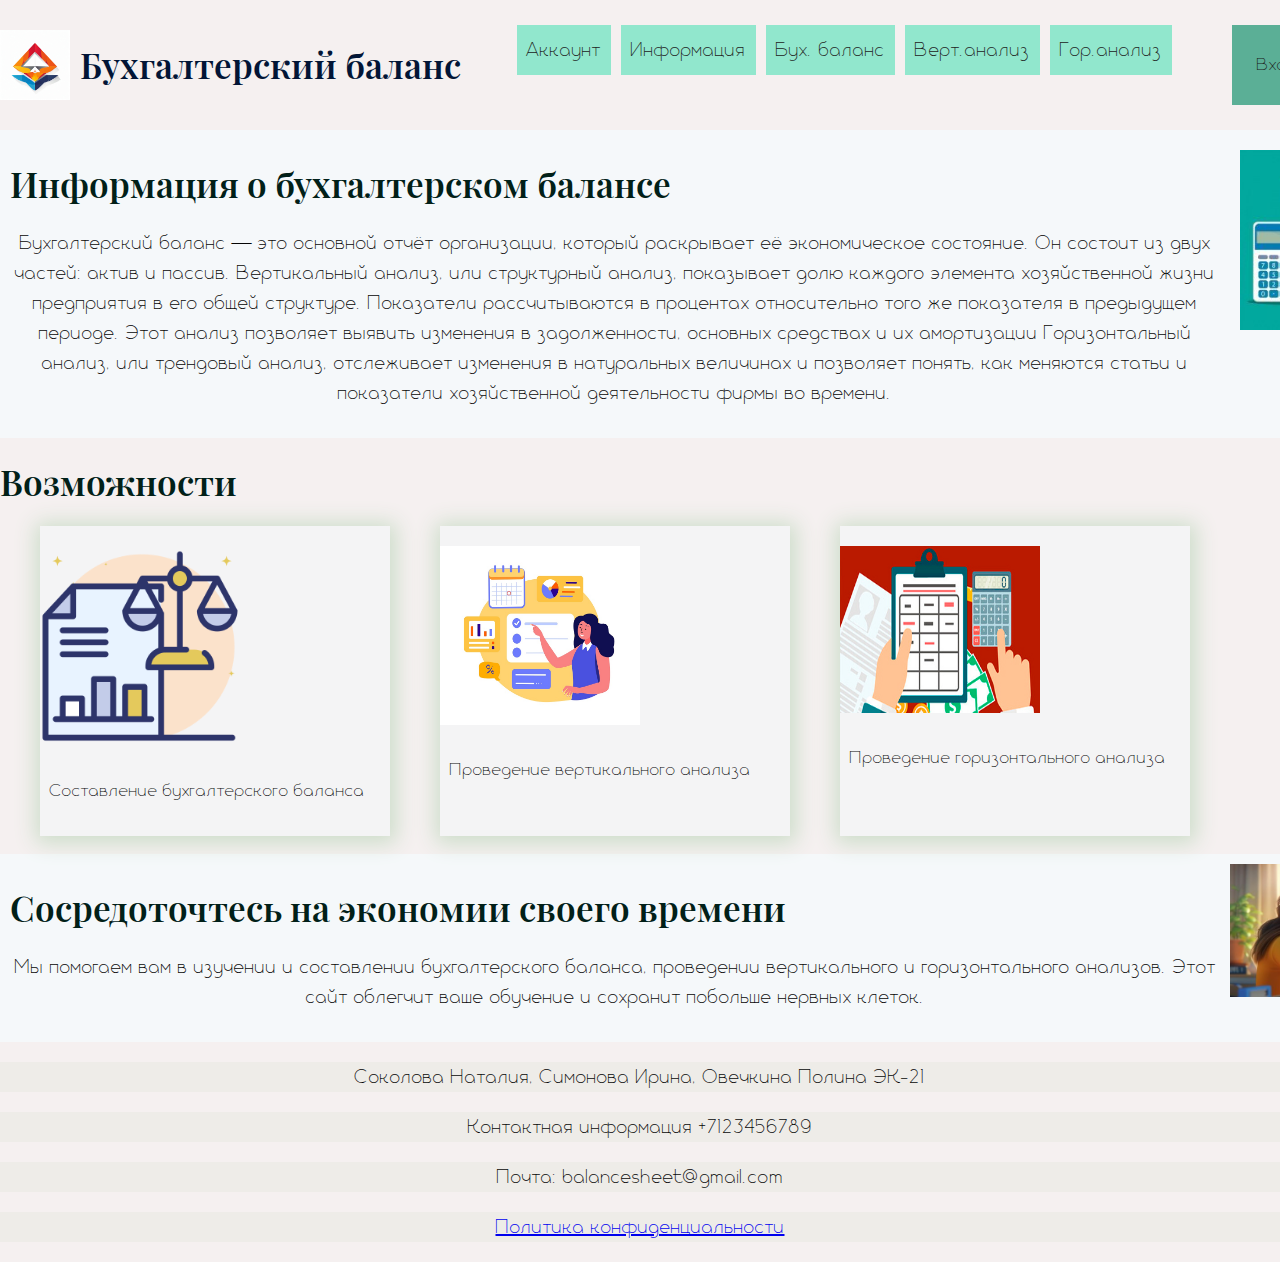
<file: index.html>
<!DOCTYPE html>
<html lang="ru">

<head>
    <meta charset="UTF-8">
    <meta name="viewport" content="width=device-width, initial-scale=1.0">
    <title>Бухгалтерский баланс</title>
    <link rel="stylesheet" href="styles/normalize.css">
    <link rel="stylesheet" href="styles/style.css">
</head>

<body>
    <header class="header container">
        <a class="heder__logo-wrap" href="index.html">
            <img class="header__logo" src="images/logo.jpg" alt="логотип" width="70">
            <h1 class="header__title">Бухгалтерский баланс</h1>
        </a>
        <nav>
            <ul class="header__list">
                <li class="header__item"><a class="header__item-link" href="account.html">Аккаунт</a> </li>
                <li class="header__item"><a class="header__item-link" href="information.html">Информация</a> </li>
                <li class="header__item"><a class="header__item-link" href="balance_sheet.html">Бух. баланс</a> </li>
                <li class="header__item"><a class="header__item-link" href="vertical_analysis.html">Верт.анализ</a>
                </li>
                <li class="header__item"><a class="header__item-link" href="horizontal_analysis.html">Гор.анализ</a>
                </li>
            </ul>
        </nav>
        <div class="header__button">
            <a class="header__button" href="account.html">Вход/Регистрация</a>
        </div>
    </header>
    <main class="main container">
        <section class="section promo">
            <div class="promo__wrap-left">
                <h2 class="promo__title section__title">Информация о бухгалтерском балансе</h2>
                <p class="section__discription">Бухгалтерский баланс — это основной отчёт организации, который
                    раскрывает её
                    экономическое состояние. Он состоит из двух частей: актив и пассив. Вертикальный анализ, или
                    структурный
                    анализ, показывает долю каждого элемента хозяйственной жизни предприятия в его общей структуре.
                    Показатели рассчитываются в процентах относительно того же показателя в предыдущем периоде. Этот
                    анализ
                    позволяет выявить изменения в задолженности, основных средствах и их амортизации Горизонтальный
                    анализ,
                    или трендовый анализ, отслеживает изменения в натуральных величинах и позволяет понять, как меняются
                    статьи и показатели хозяйственной деятельности фирмы во времени.</p>
            </div>
            <div class="promo__wrap-right">
                <img class="promo images" src="images/images1.jpg" width="500">
            </div>
        </section>
        <section class="section card">
            <h2 class="section__title">Возможности</h2>
            <ul class="card__list">
                <li class="card__item">
                    <img class="card__icon" src="images/BB.png" alt="Картинка бухгалтерского баланса" width="200"
                        height="100">
                    <a class="card__item-link" href="balance_sheet.html">Составление бухгалтерского баланса</a>
                </li>
                <li class="card__item">
                    <img class="card__icon" src="images/VA.jpg" alt="Картинка вертикальный анализ" width="200"
                        height="100">
                    <a class="card__item-link" href="vertical_analysis.html">Проведение вертикального
                        анализа</a>
                </li>
                <li class="card__item">
                    <img class="card__icon" src="images/GA.jpg" alt="Картинка горизонтального анализа" width="200"
                        height="100">
                    <a class="card__item-link" href="horizontal_analysis.html">Проведение горизонтального
                        анализа</a>
                </li>
            </ul>
        </section>
        <section class="section savings">
            <div class="savings__wrap-left">
                <h2 class="section__title">Сосредоточтесь на экономии своего времени</h2>
                <p class="section__discription">Мы помогаем вам в изучении и составлении бухгалтерского баланса,
                    проведении
                    вертикального и горизонтального анализов. Этот сайт облегчит ваше обучение и сохранит побольше
                    нервных
                    клеток.</p>
            </div>
            <div class="savings__wrap-right">
                <img class="savings__icon" src="images/woman.jpg" width="300">
            </div>
        </section>
    </main>
    <footer class="footer__container">
        <p class="footer">Соколова Наталия, Симонова Ирина, Овечкина Полина ЭК-21</p>
        <p class="footer">Контактная информация +7123456789</p>
        <p class="footer">Почта: balancesheet@gmail.com</p>
        <p class="footer">
        <a class="footer__link" href="policy.html"> Политика конфиденциальности</a></p>
    </footer>
</body>

</html>
</file>
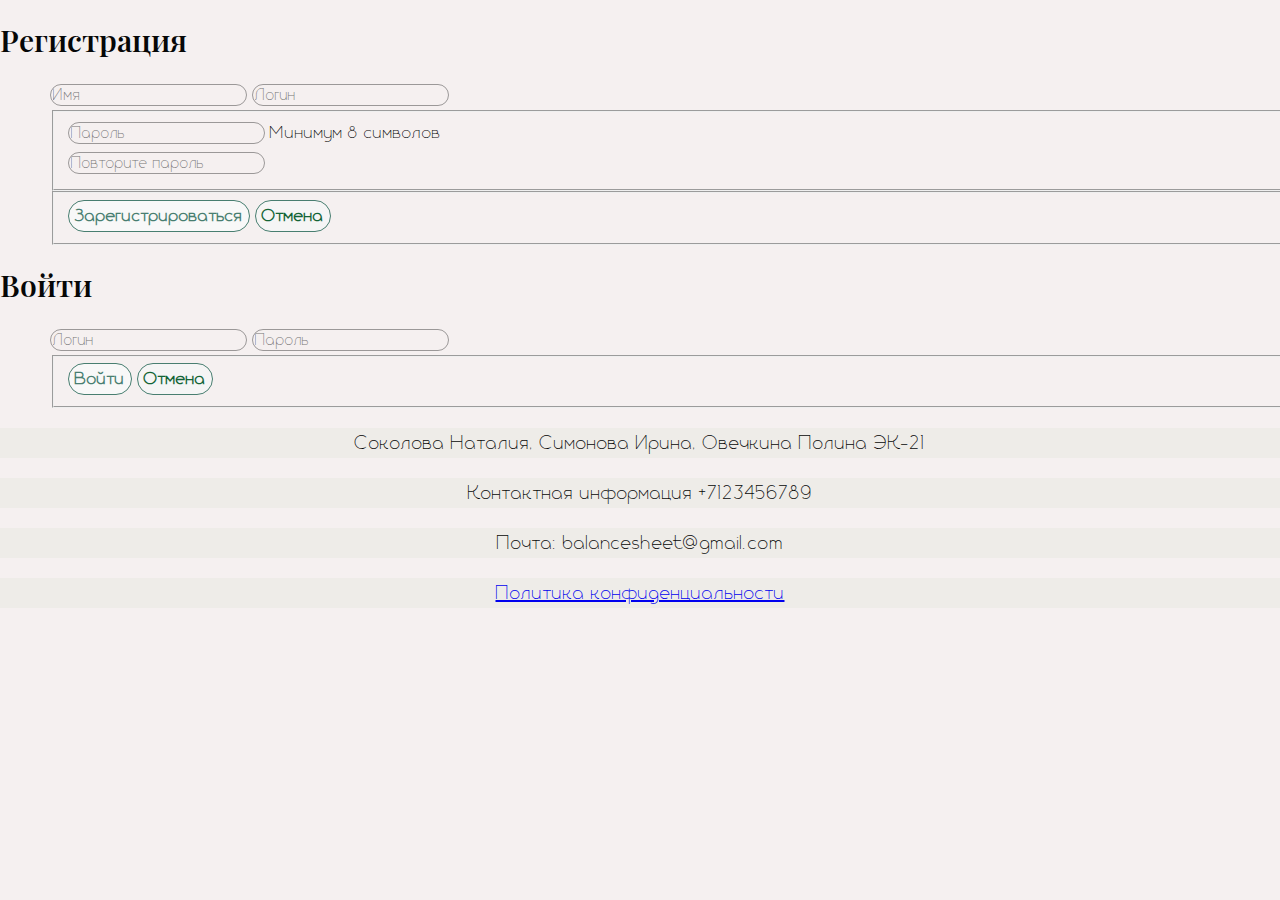
<file: account.html>
<!DOCTYPE html>
<html lang="ru">

<head>
    <meta charset="UTF-8">
    <meta name="viewport" content="width=device-width, initial-scale=1.0">
    <title>Бухгалтерский баланс</title>
    <link rel="stylesheet" href="styles/normalize.css">
    <link rel="stylesheet" href="styles/style.css">
</head>

<body>
    <main class="main container">
        <section class="popup">
            <h2 class="popup__title">Регистрация</h2>
            <form class="popup__form form" action="/" method="post">
                <input class="form__field" type="text" name="name" placeholder="Имя" required>
                <input class="form__field" type="email" name="email" placeholder="Логин" required>
                <fieldset class="form__fieldset">
                    <div class="form__field-block">
                        <input class="form__field" type="password" name="password" placeholder="Пароль" required>
                        <span>Минимум 8 символов</span>
                    </div>
                    <input class="form__field" type="password" name="repeat-password" placeholder="Повторите пароль"
                        required>
                </fieldset>
                <fieldset class="form__buttons">
                    <button class="button button--accent" type="submit">Зарегистрироваться</button>
                    <button class="button" type="button">Отмена</button>
                </fieldset>
            </form>
        </section>
        <section class="section popup">
            <h2 class="popup__title">Войти</h2>
            <form class="popup__form form" action="/" method="post">
                <input class="form__field" type="email" name="email" placeholder="Логин" required>
                <input class="form__field" type="password" name="password" placeholder="Пароль" required>
                <fieldset class="form__buttons">
                    <button class="button button--accent" type="submit">Войти</button>
                    <button class="button" type="button">Отмена</button>
                </fieldset>
            </form>
        </section>
    </main>
    <footer class="footer__container">
        <p class="footer">Соколова Наталия, Симонова Ирина, Овечкина Полина ЭК-21</p>
        <p class="footer">Контактная информация +7123456789</p>
        <p class="footer">Почта: balancesheet@gmail.com</p>
        <p class="footer">
        <a class="footer__link" href="policy.html"> Политика конфиденциальности</a></p>
    </footer>
</body>

</html>
</file>
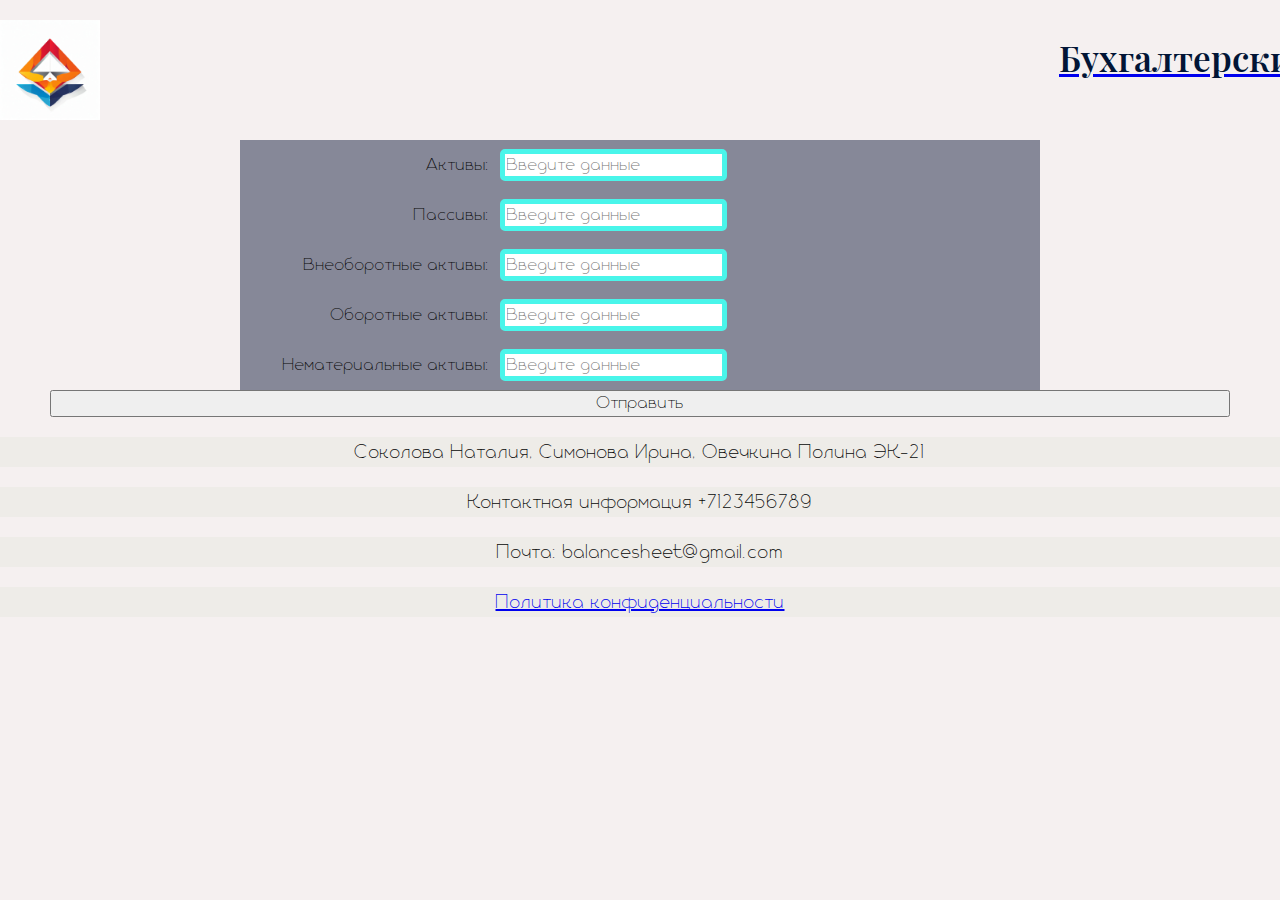
<file: balance_sheet.html>
<!DOCTYPE html>
<html lang="ru">

<head>
    <meta charset="UTF-8">
    <meta name="viewport" content="width=device-width, initial-scale=1.0">
    <title>Бухгалтерский баланс</title>
    <link rel="stylesheet" href="styles/normalize.css">
    <link rel="stylesheet" href="styles/style.css">
    <link rel="stylesheet" href="styles/buh.css">
</head>
<body>
    <header class="header container">
        <img src="images/logo.jpg" alt="" width="100">
        <a href="index.html">
            <h1 class="header__title">Бухгалтерский баланс</h1>
        </a>
    </header>
    <main>
        <form class="form buh-form" action="/submit" method="post">
            <div class="input-container">
                <div class="input-label">
                    Активы:
                </div>
                <div class="input-field">
                    <input
                        class="input-buh"
                        type="text"
                        value=""
                        placeholder="Введите данные"
                    />
                </div>
            </div>
            <div class="input-container">
                <div class="input-label">
                    Пассивы:
                </div>
                <div class="input-field">
                    <input
                        class="input-buh"
                        type="text"
                        value=""
                        placeholder="Введите данные"
                    />
                </div>
            </div>
            <div class="input-container">
                <div class="input-label">
                    Внеоборотные активы:
                </div>
                <div class="input-field">
                    <input
                        class="input-buh"
                        type="text"
                        value=""
                        placeholder="Введите данные"
                    />
                </div>
            </div>
            <div class="input-container">
                <div class="input-label">
                    Оборотные активы:
                </div>
                <div class="input-field">
                    <input
                        class="input-buh"
                        type="text"
                        value=""
                        placeholder="Введите данные"
                    />
                </div>
            </div>
            <div class="input-container">
                <div class="input-label">
                    Нематериальные активы:
                </div>
                <div class="input-field">
                    <input
                        class="input-buh"
                        type="text"
                        value=""
                        placeholder="Введите данные"
                    />
                </div>
            </div>
            <input class="form__button" type="submit" value="Отправить">
        </form>
    </main>
    <footer class="footer__container">
        <p class="footer">Соколова Наталия, Симонова Ирина, Овечкина Полина ЭК-21</p>
        <p class="footer">Контактная информация +7123456789</p>
        <p class="footer">Почта: balancesheet@gmail.com</p>
        <p class="footer">
        <a class="footer__link" href="policy.html"> Политика конфиденциальности</a></p>
    </footer>

</body>

</html>
</file>
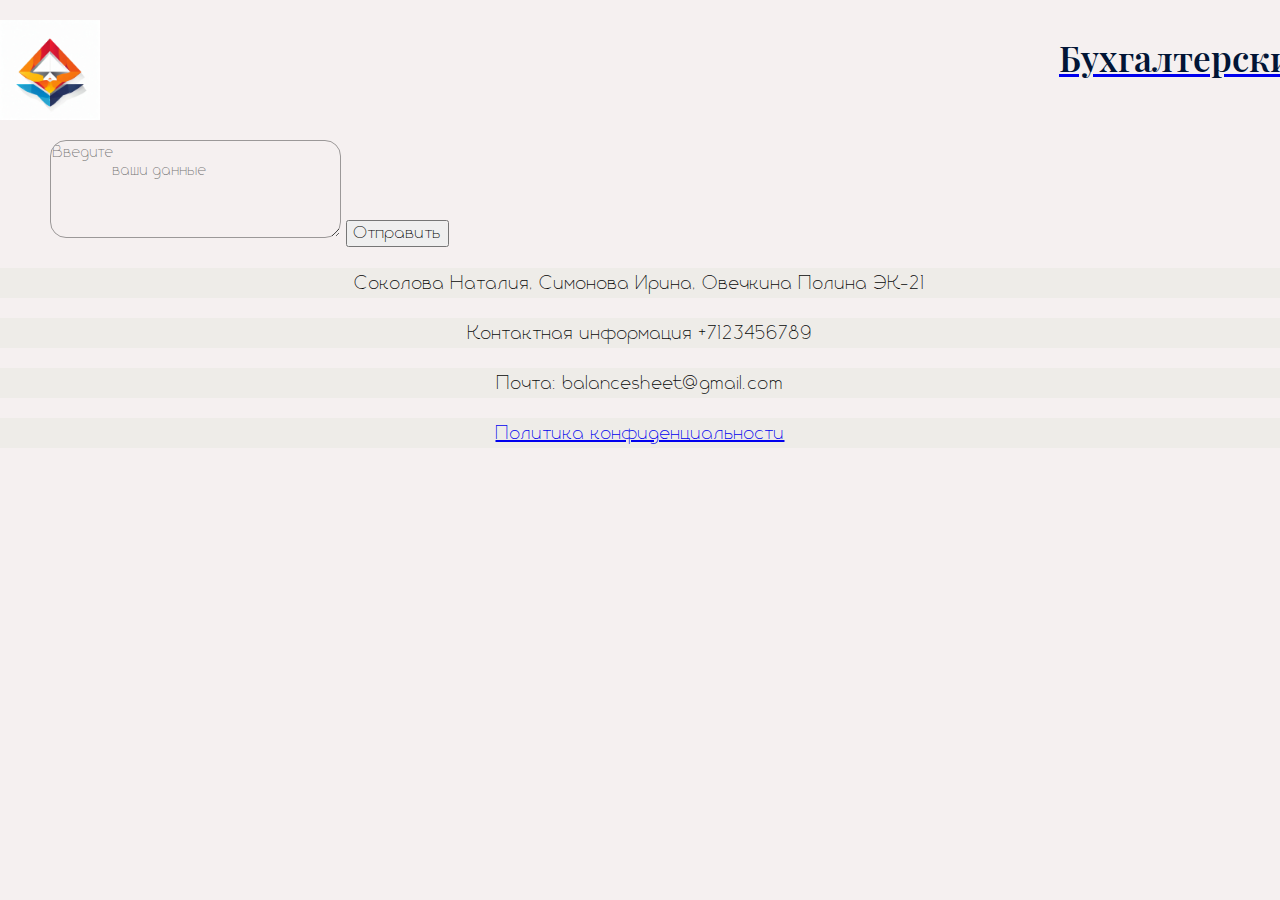
<file: horizontal_analysis.html>
<!DOCTYPE html>
<html lang="ru">

<head>
    <meta charset="UTF-8">
    <meta name="viewport" content="width=device-width, initial-scale=1.0">
    <title>Бухгалтерский баланс</title>
    <link rel="stylesheet" href="styles/normalize.css">
    <link rel="stylesheet" href="styles/style.css">
</head>

<body>
    <header class="header container">
        <img src="images/logo.jpg" alt="" width="100">
        <a href="index.html">
            <h1 class="header__title">Бухгалтерский баланс</h1>
        </a>
    </header>
    <main>
        <form class="form" action="/submit" method="post">
            <textarea  class="form__field"  name="message" rows="5" cols="30" placeholder="Введите
            ваши данные"></textarea>
            <input  class="form__button"  type="submit" value="Отправить">
        </form>
    </main>
    <footer class="footer__container">
        <p class="footer">Соколова Наталия, Симонова Ирина, Овечкина Полина ЭК-21</p>
        <p class="footer">Контактная информация +7123456789</p>
        <p class="footer">Почта: balancesheet@gmail.com</p>
        <p class="footer">
        <a class="footer__link" href="policy.html"> Политика конфиденциальности</a></p>
    </footer>
</body>

</html>
</file>
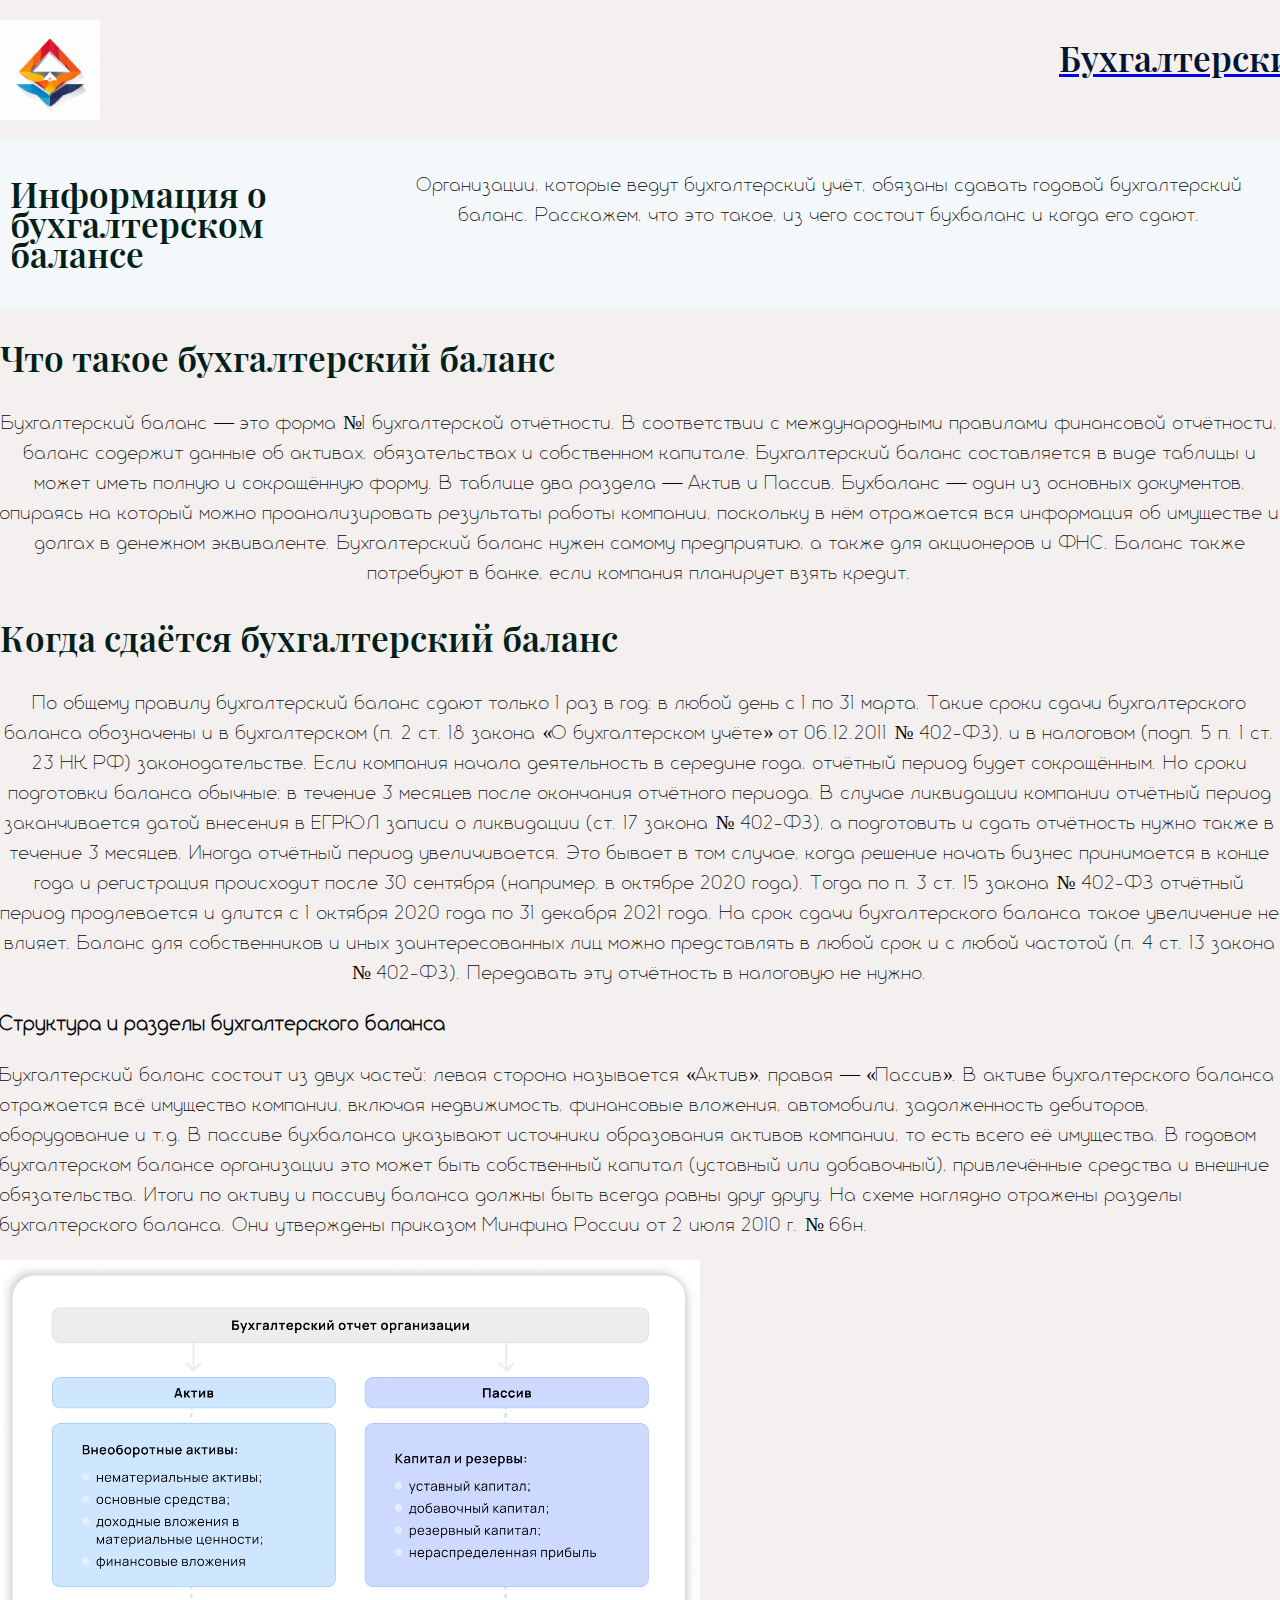
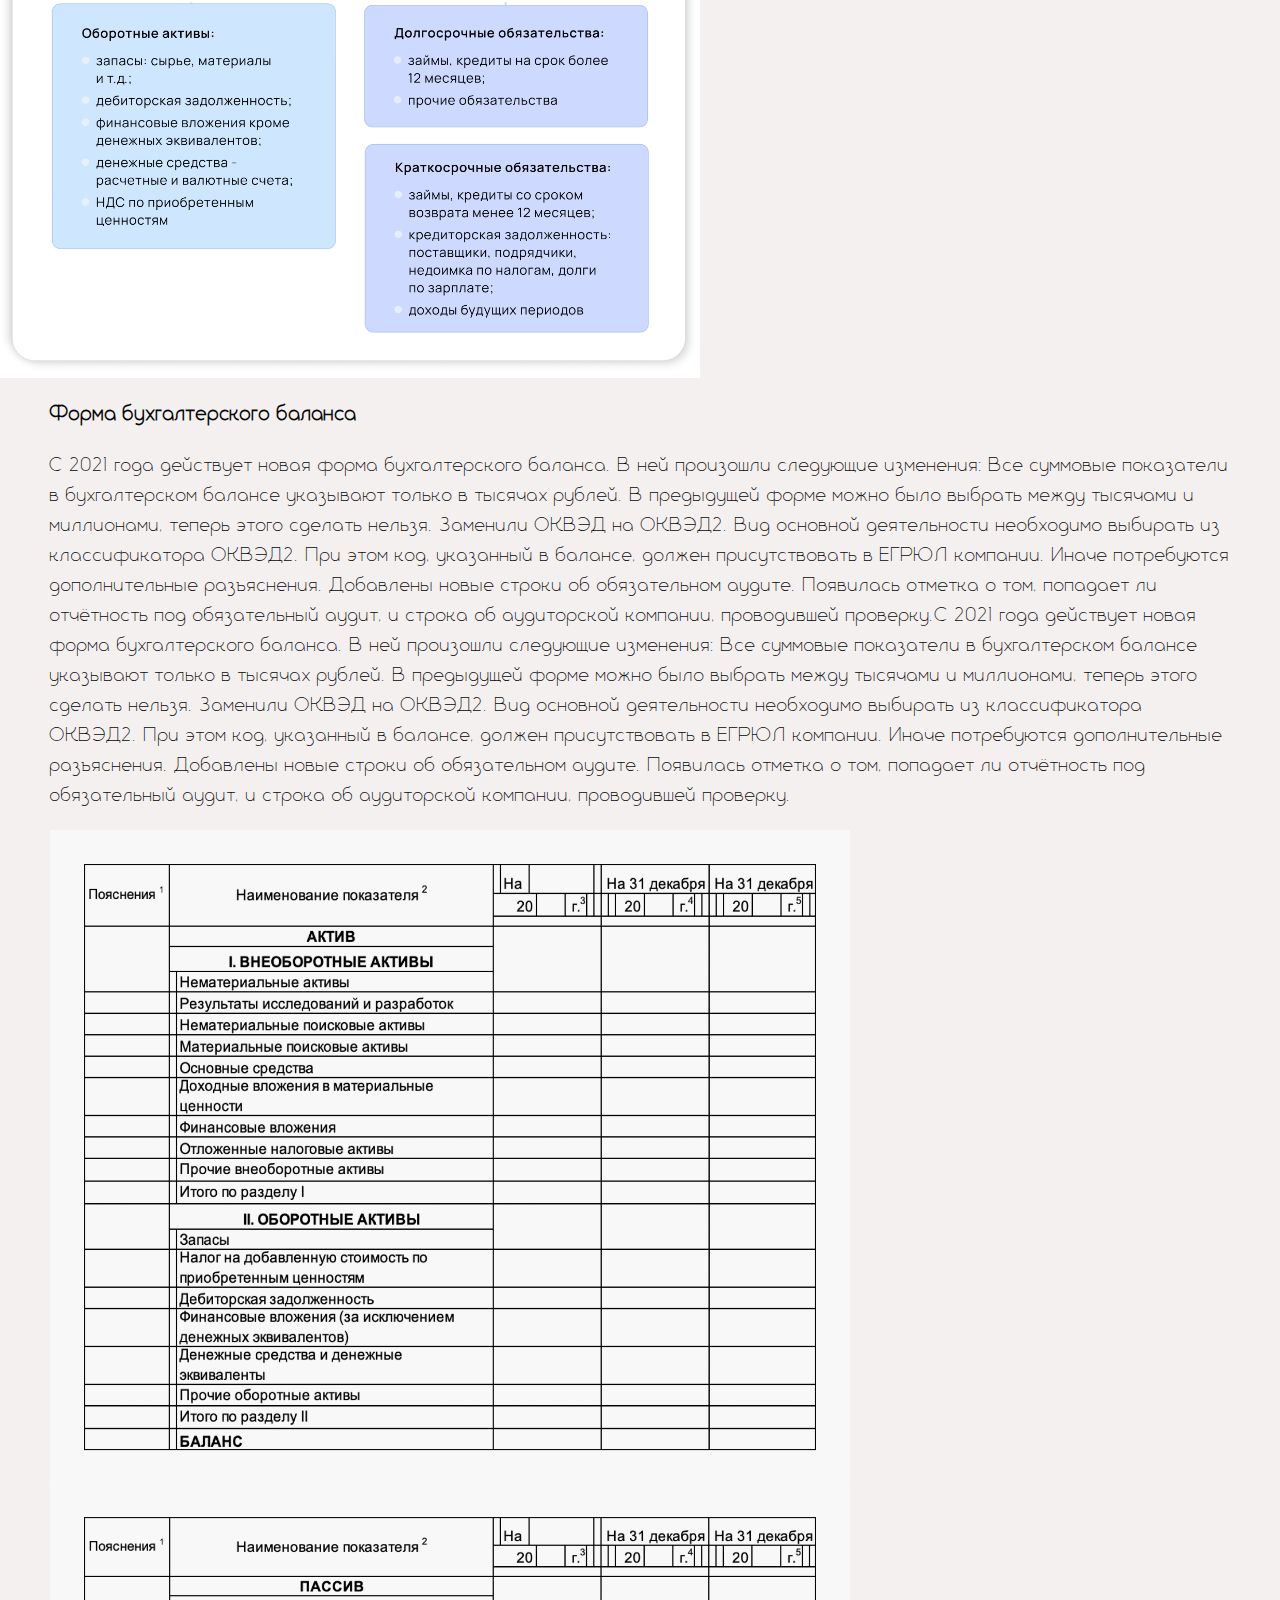
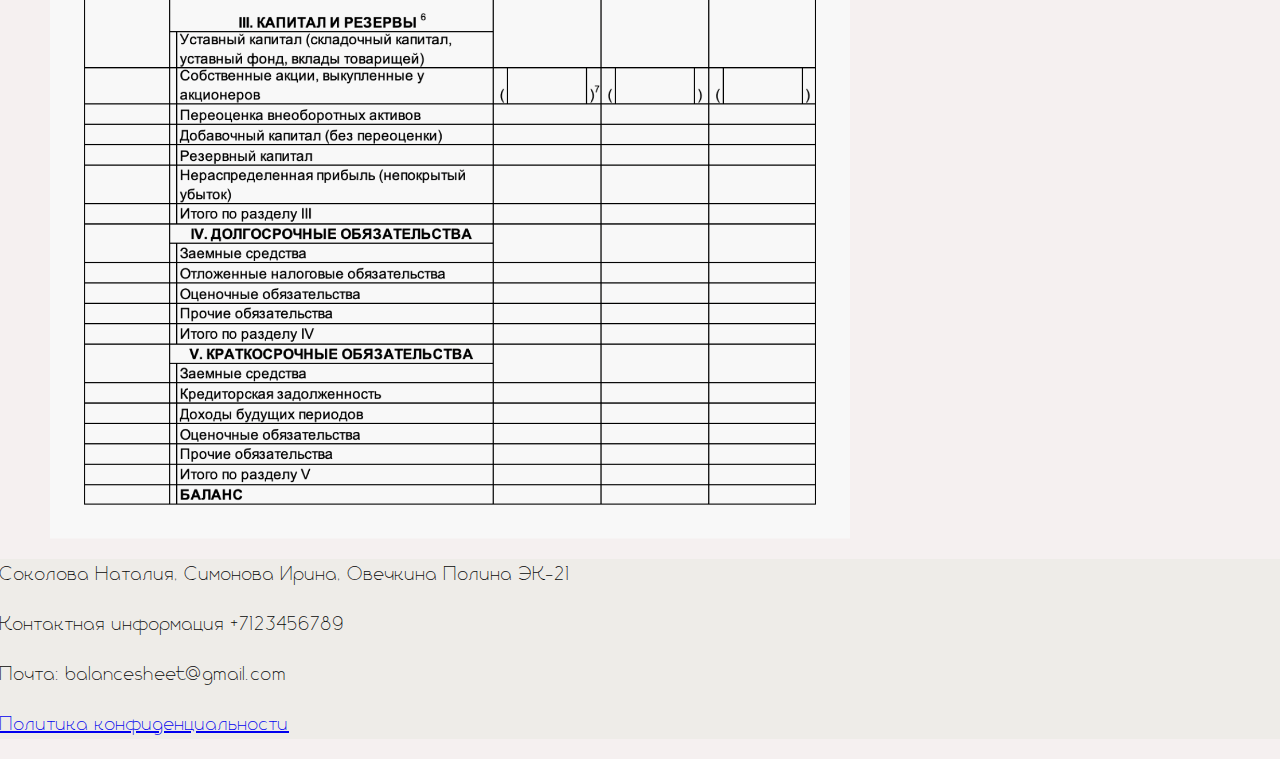
<file: information.html>
<!DOCTYPE html>
<html lang="ru">

<head>
    <meta charset="UTF-8">
    <meta name="viewport" content="width=device-width, initial-scale=1.0">
    <title>Бухгалтерский баланс</title>
    <link rel="stylesheet" href="styles/normalize.css">
    <link rel="stylesheet" href="styles/style.css">
</head>

<body>
    <header class="header container">
        <img class="header__img" src="images/logo.jpg" alt="" width="100">
        <a  class="header__link" href="index.html">
            <h1 class="header__title">Бухгалтерский баланс</h1>
        </a>
    </header>
    <main class="main">
        <section class="section promo">
            <h2 class="promo__title section__title">Информация о бухгалтерском балансе</h2>
            <p class="section__discription"> Организации, которые ведут бухгалтерский учёт, обязаны сдавать годовой
                бухгалтерский баланс. Расскажем, что это такое, из чего состоит бухбаланс и когда его сдают.</p>
        </section>
        <section class="section about">
            <h3 class="section__title">Что такое бухгалтерский баланс</h3>
            <p class="section__discription">Бухгалтерский баланс — это форма №1 бухгалтерской отчётности. В соответствии
                с международными правилами финансовой отчётности, баланс содержит данные об активах, обязательствах и
                собственном капитале. Бухгалтерский баланс составляется в виде таблицы и может иметь полную и
                сокращённую форму. В таблице два раздела — Актив и Пассив.

                Бухбаланс — один из основных документов, опираясь на который можно проанализировать результаты работы
                компании, поскольку в нём отражается вся информация об имуществе и долгах в денежном эквиваленте.

                Бухгалтерский баланс нужен самому предприятию, а также для акционеров и ФНС. Баланс также потребуют в
                банке, если компания планирует взять кредит.</p>
        </section>
        <section class="section when">
            <h3 class="section__title"> Когда сдаётся бухгалтерский баланс</h3>
            <p class="section__discription"> По общему правилу бухгалтерский баланс сдают только 1 раз в год: в любой
                день с 1 по 31 марта. Такие сроки сдачи бухгалтерского баланса обозначены и в бухгалтерском (п. 2 ст. 18
                закона «О бухгалтерском учёте» от 06.12.2011 № 402-ФЗ), и в налоговом (подп. 5 п. 1 ст. 23 НК РФ)
                законодательстве.

                Если компания начала деятельность в середине года, отчётный период будет сокращённым. Но сроки
                подготовки баланса обычные: в течение 3 месяцев после окончания отчётного периода.

                В случае ликвидации компании отчётный период заканчивается датой внесения в ЕГРЮЛ записи о ликвидации
                (ст. 17 закона № 402-ФЗ), а подготовить и сдать отчётность нужно также в течение 3 месяцев.

                Иногда отчётный период увеличивается. Это бывает в том случае, когда решение начать бизнес принимается в
                конце года и регистрация происходит после 30 сентября (например, в октябре 2020 года). Тогда по п. 3 ст.
                15 закона № 402-ФЗ отчётный период продлевается и длится с 1 октября 2020 года по 31 декабря 2021 года.
                На срок сдачи бухгалтерского баланса такое увеличение не влияет.

                Баланс для собственников и иных заинтересованных лиц можно представлять в любой срок и с любой частотой
                (п. 4 ст. 13 закона № 402-ФЗ). Передавать эту отчётность в налоговую не нужно.</p>
        </section>
        <section class="section structure">
            <h3 class="section__structure">Структура и разделы бухгалтерского баланса</h3>
            <p class="structure__discription"> Бухгалтерский баланс состоит из двух частей: левая сторона называется
                «Актив», правая — «Пассив». В активе бухгалтерского баланса отражается всё имущество компании, включая
                недвижимость, финансовые вложения, автомобили, задолженность дебиторов, оборудование и т.д.

                В пассиве бухбаланса указывают источники образования активов компании, то есть всего её имущества. В
                годовом бухгалтерском балансе организации это может быть собственный капитал (уставный или добавочный),
                привлечённые средства и внешние обязательства.

                Итоги по активу и пассиву баланса должны быть всегда равны друг другу.

                На схеме наглядно отражены разделы бухгалтерского баланса. Они утверждены приказом Минфина России от 2
                июля 2010 г. № 66н.</p>
            <img class="section__icon" src="images/AP.png" alt="Актив и пассив" width="700" height="700">
        </section>
        <section class="section form">
        <h3 class="section__form">Форма бухгалтерского баланса</h3>
        <p class="form__discription">С 2021 года действует новая форма бухгалтерского баланса. В ней произошли
            следующие изменения:

            Все суммовые показатели в бухгалтерском балансе указывают только в тысячах рублей. В предыдущей форме
            можно было выбрать между тысячами и миллионами, теперь этого сделать нельзя.
            Заменили ОКВЭД на ОКВЭД2. Вид основной деятельности необходимо выбирать из классификатора ОКВЭД2. При
            этом код, указанный в балансе, должен присутствовать в ЕГРЮЛ компании. Иначе потребуются дополнительные
            разъяснения.
            Добавлены новые строки об обязательном аудите. Появилась отметка о том, попадает ли отчётность под
            обязательный аудит, и строка об аудиторской компании, проводившей проверку.С 2021 года действует новая
            форма бухгалтерского баланса. В ней произошли следующие изменения:

            Все суммовые показатели в бухгалтерском балансе указывают только в тысячах рублей. В предыдущей форме
            можно было выбрать между тысячами и миллионами, теперь этого сделать нельзя.
            Заменили ОКВЭД на ОКВЭД2. Вид основной деятельности необходимо выбирать из классификатора ОКВЭД2. При
            этом код, указанный в балансе, должен присутствовать в ЕГРЮЛ компании. Иначе потребуются дополнительные
            разъяснения.
            Добавлены новые строки об обязательном аудите. Появилась отметка о том, попадает ли отчётность под
            обязательный аудит, и строка об аудиторской компании, проводившей проверку.</p>
        <img class="section__icon" src="images/Forma1.png" alt="Актив и пассив" width="800" height="700">
        <img class="section__icon" src="images/Forma.png" alt="Актив и пассив" width="800" height="700">
        </section>
    </main>
    <footer class="footer container">
        <div class="footer__developers">
            <p class="footer__dev">Соколова Наталия, Симонова Ирина, Овечкина Полина ЭК-21</p>
            <p class="footer__dev">Контактная информация +7123456789</p>
            <p class="footer__dev">Почта: balancesheet@gmail.com</p>          
        </div>
        <p class="footer__politics">
            <a class="footer__politics-link" href="policy.html"> Политика конфиденциальности</a>
        </p>
        
    </footer>
</body>
</file>
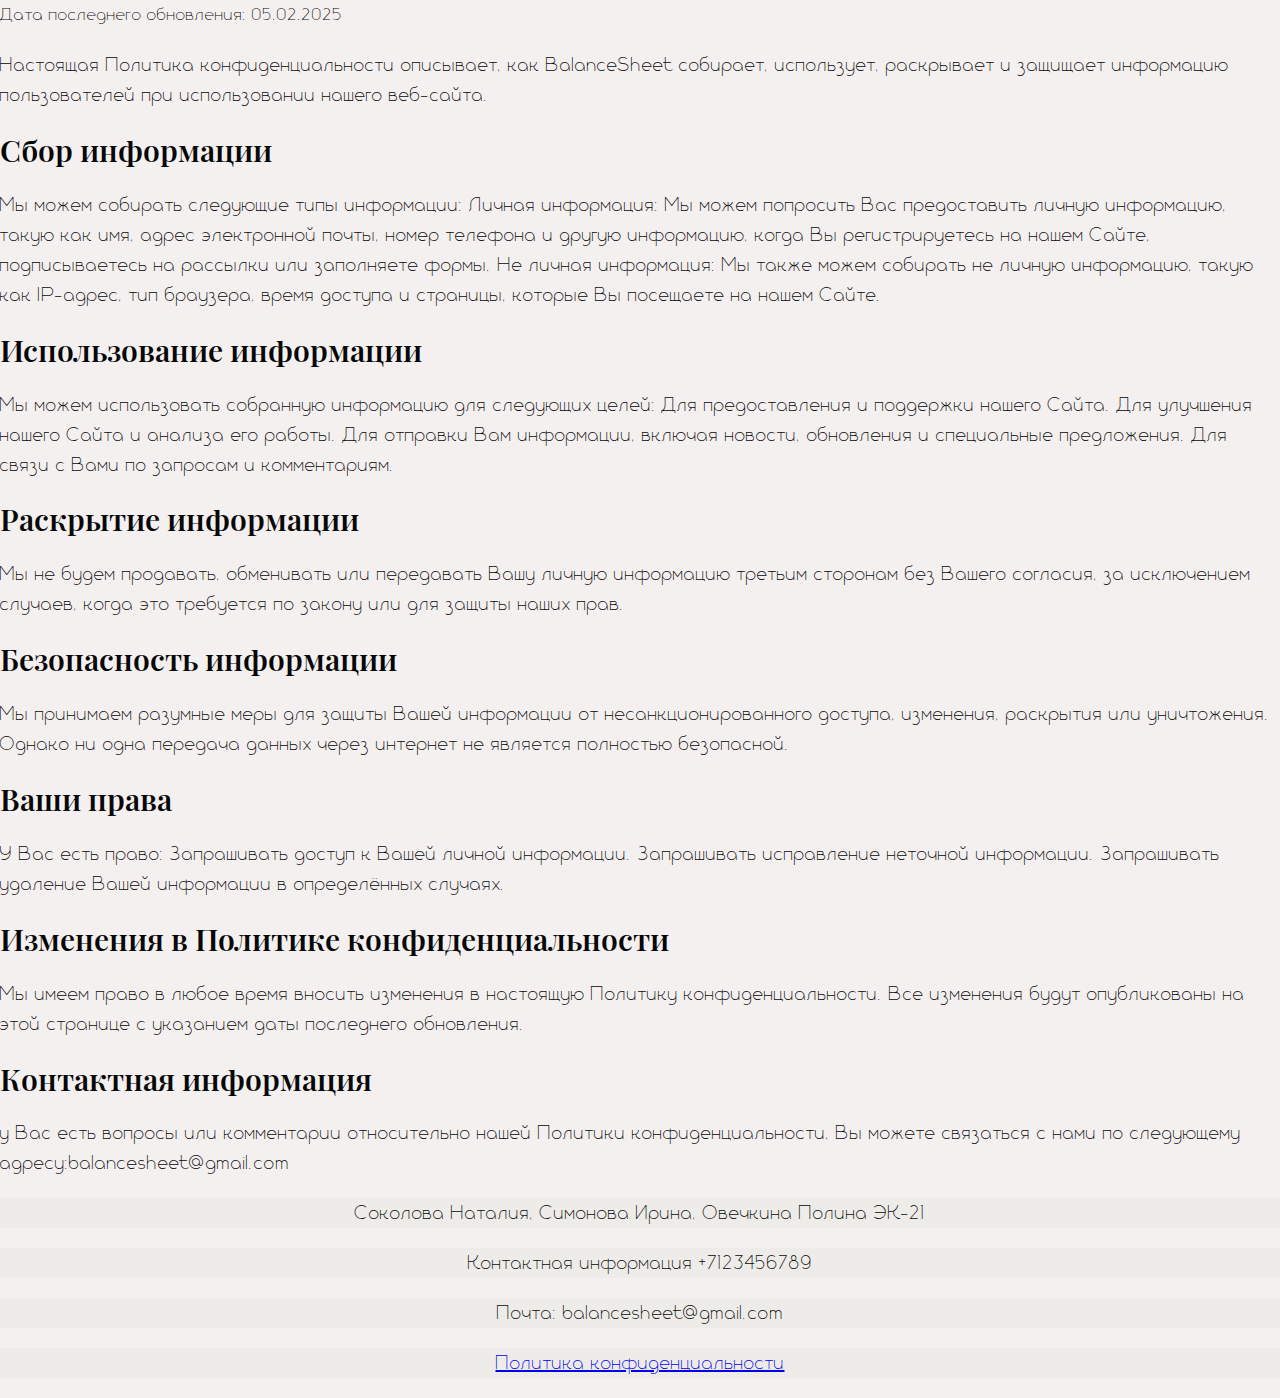
<file: policy.html>
<!DOCTYPE html>
<html lang="ru">

<head>
    <meta charset="UTF-8">
    <meta name="viewport" content="width=device-width, initial-scale=1.0">
    <title>Бухгалтерский баланс</title>
    <link rel="stylesheet" href="styles/normalize.css">
    <link rel="stylesheet" href="styles/style.css">
</head>

<body>
    <main>
        <section class="policy"> Дата последнего обновления: 05.02.2025

            <p class="policy__informaition"> Настоящая Политика конфиденциальности описывает, как BalanceSheet собирает,
                использует, раскрывает и
                защищает информацию пользователей при использовании нашего веб-сайта.

            <h2 class="policy__title"> Сбор информации</h2>

            <p class="policy__discription">Мы можем собирать следующие типы информации:

                Личная информация: Мы можем попросить Вас предоставить личную информацию, такую как имя, адрес
                электронной
                почты, номер телефона и другую информацию, когда Вы регистрируетесь на нашем Сайте, подписываетесь на
                рассылки или заполняете формы.

                Не личная информация: Мы также можем собирать не личную информацию, такую как IP-адрес, тип браузера,
                время
                доступа и страницы, которые Вы посещаете на нашем Сайте.</p>

            <h2 class="policy__title">Использование информации </h2>

            <p class="policy__discription">Мы можем использовать собранную информацию для следующих целей:

                Для предоставления и поддержки нашего Сайта.
                Для улучшения нашего Сайта и анализа его работы.
                Для отправки Вам информации, включая новости, обновления и специальные предложения.
                Для связи с Вами по запросам и комментариям.</p>
            <h2 class="policy__title">Раскрытие информации</h2>

            <p class="policy__discription">Мы не будем продавать, обменивать или передавать Вашу личную информацию
                третьим сторонам без Вашего
                согласия, за исключением случаев, когда это требуется по закону или для защиты наших прав.</p>

            <h2 class="policy__title">Безопасность информации</h2>

            <p class="policy__discription">Мы принимаем разумные меры для защиты Вашей информации от
                несанкционированного доступа, изменения,
                раскрытия
                или уничтожения. Однако ни одна передача данных через интернет не является полностью безопасной.</p>

            <h2 class="policy__title">Ваши права</h2>

            <p class="policy__discription">У Вас есть право:

                Запрашивать доступ к Вашей личной информации.
                Запрашивать исправление неточной информации.
                Запрашивать удаление Вашей информации в определённых случаях.</p>
            <h2 class="policy__title">Изменения в Политике конфиденциальности</h2>

            <p class="policy__discription">Мы имеем право в любое время вносить изменения в настоящую Политику
                конфиденциальности. Все изменения
                будут
                опубликованы на этой странице с указанием даты последнего обновления.</p>

            <h2 class="policy__title">Контактная информация</h2>

            <p class="policy__discription"> у Вас есть вопросы или комментарии относительно нашей Политики
                конфиденциальности, Вы можете
                связаться
                с нами по следующему адресу:balancesheet@gmail.com</p>
            </p>
        </section>
    </main>
    <footer class="footer__container">
        <p class="footer">Соколова Наталия, Симонова Ирина, Овечкина Полина ЭК-21</p>
        <p class="footer">Контактная информация +7123456789</p>
        <p class="footer">Почта: balancesheet@gmail.com</p>
        <p class="footer">
            <a class="footer__link" href="policy.html"> Политика конфиденциальности</a>
        </p>
    </footer>
</body>
</file>
<file: styles/style.css>
/* Подключение шрифтов */
@import "fonts.css";
/* Подключение основных стилей */
@import "base.css";
/* Подключение стилей относящихся к header */
@import "header.css";
/* Подключение стилей относящихся к footer */
@import "footer.css";
/* Подключение стилей относящихся к main */
@import "main.css";
/* Подключение стилей относящихся к typography */
@import "typography.css";
</file>
<file: styles/buh.css>
.buh-form {
    display: flex;
    flex-direction: column;
}
.input-container {
    background-color: #868898;
    width: 800px;
    height: 50px;
    margin: 0 auto;
    display: flex;
    align-items: center;
    justify-content: space-between;
    gap: 10px;
}
.input-label {
    width: 250px;
    text-align: end;
}
.input-field {
    width: 540px;
}
.input-buh {
    border: 5px solid #49F5EA;
    border-radius: 5px;
    outline: none;
}
</file>
